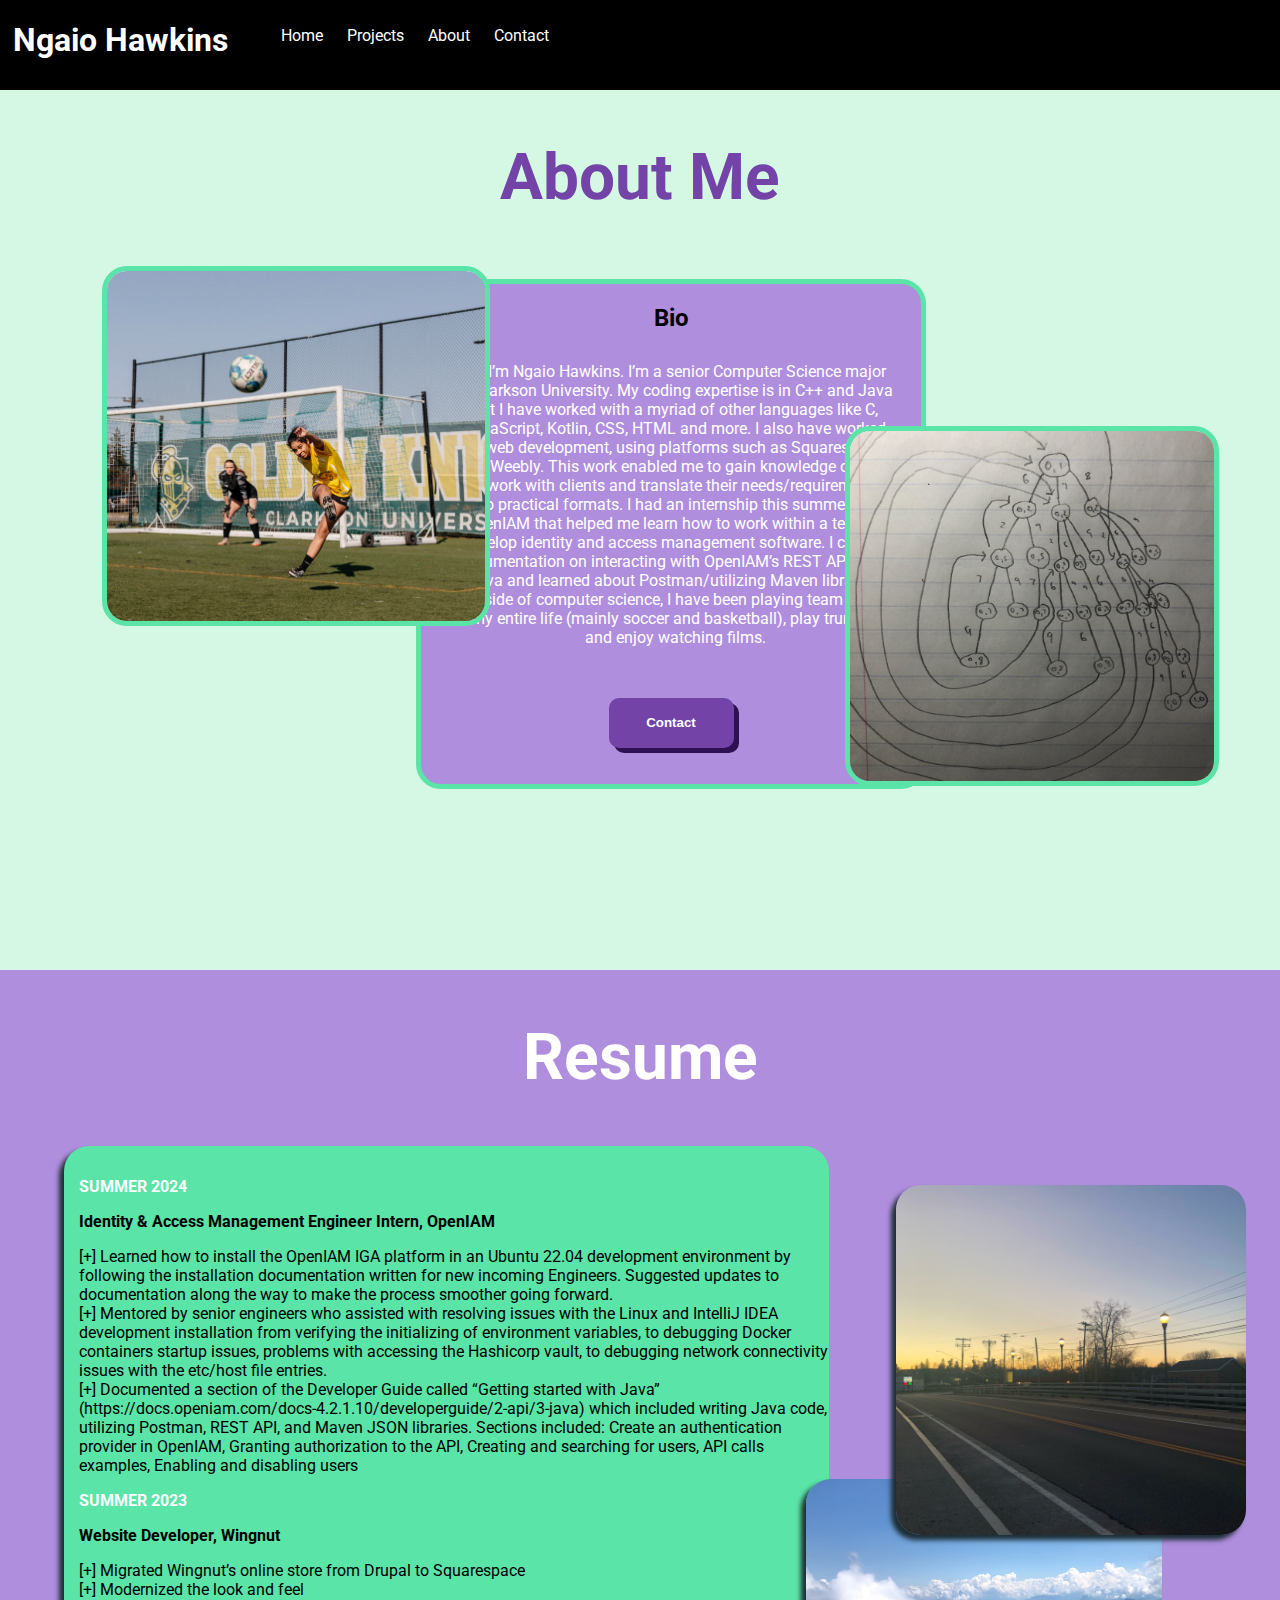
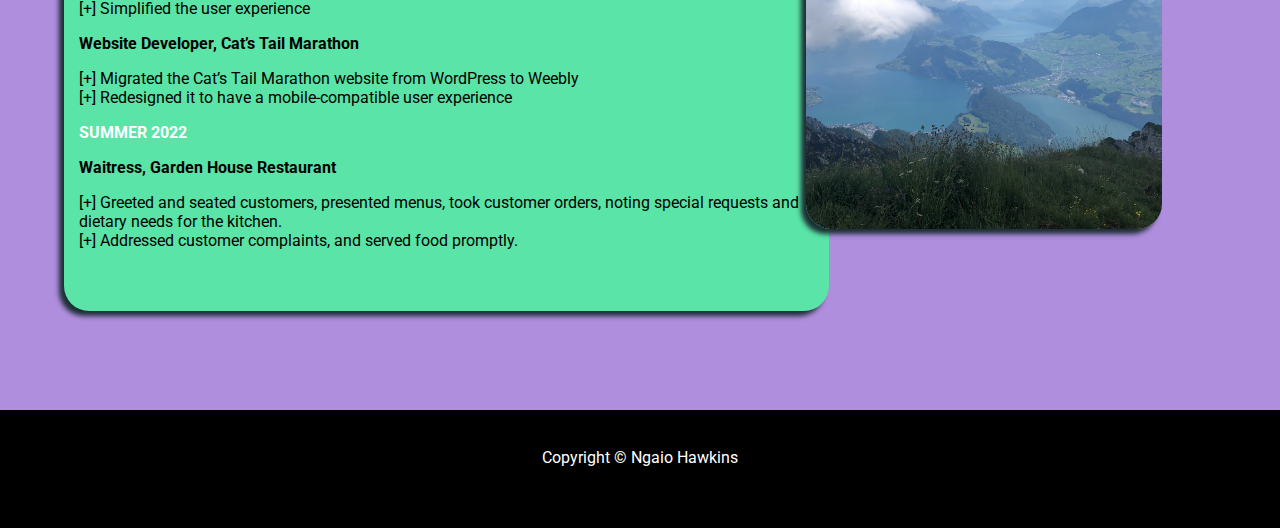
<file: website/about.html>
<!DOCTYPE html>
<html lang="en">

    <head>
        <meta charset="UTF-8">
        <meta name="viewport" content="width=device-width, initial-scale=1.0">
        <title>About</title>
        <link rel="stylesheet" href="styles.css">
        <style>
            @import url('https://fonts.googleapis.com/css2?family=Roboto:ital,wght@0,100;0,300;0,400;0,500;0,700;0,900;1,100;1,300;1,400;1,500;1,700;1,900&display=swap');
        </style>
    </head>

    <body>
        <header>
            <a href="index.html"><h1 class="title1">Ngaio Hawkins</h1></a>
            <div class="flex-bar">
                <nav class="navbar">
                    <a href="index.html" class="link">Home</a>
                    <a href="projects.html" class="link">Projects</a>
                    <a href="about.html" class="link">About</a>
                    <a href="contact.html" class="link">Contact</a>
                </nav>
            </div>
        </header>

        <main>
            <div class="about-me">
                <h1 id="about-title">About Me</h1>
                <div class="bio">
                    <h2 id="bio-title">Bio</h2>
                    <p id="bio-desc">Hi! I’m Ngaio Hawkins. I’m a senior Computer Science major at Clarkson University. My coding expertise is in C++ and Java but I have worked with a myriad of other languages like C, JavaScript, Kotlin, CSS, HTML and more. I also have worked in web development, using platforms such as Squarespace and Weebly. This work enabled me to gain knowledge on how to work with clients and translate their needs/requirements into practical formats. I had an internship this summer with OpenIAM that helped me learn how to work within a team to develop identity and access management software. I created documentation on interacting with OpenIAM’s REST API using Java and learned about Postman/utilizing Maven libraries. Outside of computer science, I have been playing team sports my entire life (mainly soccer and basketball), play trumpet and enjoy watching films.</p>
                    <a href="contact.html"><button id="contact-button">Contact</button></a>
                </div> 
                <img id="soccer-pic" src="about1.png" alt="soccer picture">
                <img id="math-pic" src="about2.png" alt="math picture">
            </div>

            <div class="resume">
                <h1 id="resume-title">Resume</h1>
                <img id="mountain-pic" src="about4.png" alt="mountain picture">
                <img id="street-pic" src="about3.jpeg" alt="street picture">
                <div class="experience">
                    <p class="resume-date">SUMMER 2024</p>
                    <p class="resume-job">Identity & Access Management Engineer Intern, OpenIAM</p>
                    <p class="resume-text">[+] Learned how to install the OpenIAM IGA platform in an Ubuntu 22.04 development environment by following the installation documentation written for new incoming Engineers. Suggested updates to documentation along the way to make the process smoother going forward.
                    <br>[+] Mentored by senior engineers who assisted with resolving issues with the Linux and IntelliJ IDEA development installation from verifying the initializing of environment variables, to debugging Docker containers startup issues, problems with accessing the Hashicorp vault, to debugging network connectivity issues with the etc/host file entries.
                    <br>[+] Documented a section of the Developer Guide called “Getting started with Java” (https://docs.openiam.com/docs-4.2.1.10/developerguide/2-api/3-java) which included writing Java code, utilizing Postman, REST API, and Maven JSON libraries. Sections included: Create an authentication provider in OpenIAM, Granting authorization to the API, Creating and searching for users, API calls examples, Enabling and disabling users</p>

                    <p class="resume-date">SUMMER 2023</p>
                    <p class="resume-job">Website Developer, Wingnut</p>
                    <p class="resume-text">[+] Migrated Wingnut’s online store from Drupal to Squarespace
                    <br>[+] Modernized the look and feel
                    <br>[+] Simplified the user experience</p>

                    <p class="resume-job">Website Developer, Cat’s Tail Marathon</p>
                    <p class="resume-text">[+] Migrated the Cat’s Tail Marathon website from WordPress to Weebly
                    <br>[+] Redesigned it to have a mobile-compatible user experience</p>

                    <p class="resume-date">SUMMER 2022</p>
                    <p class="resume-job">Waitress, Garden House Restaurant</p>
                    <p class="resume-text">[+] Greeted and seated customers, presented menus, took customer orders, noting special requests and dietary needs for the kitchen.
                    <br>[+] Addressed customer complaints, and served food promptly.</p>
                </div>
            </div>
        </main>
    </body>

    <footer class="home-bottom">
        <p id="footer-text">Copyright &copy; Ngaio Hawkins</p>
    </footer>

</html>
</file>
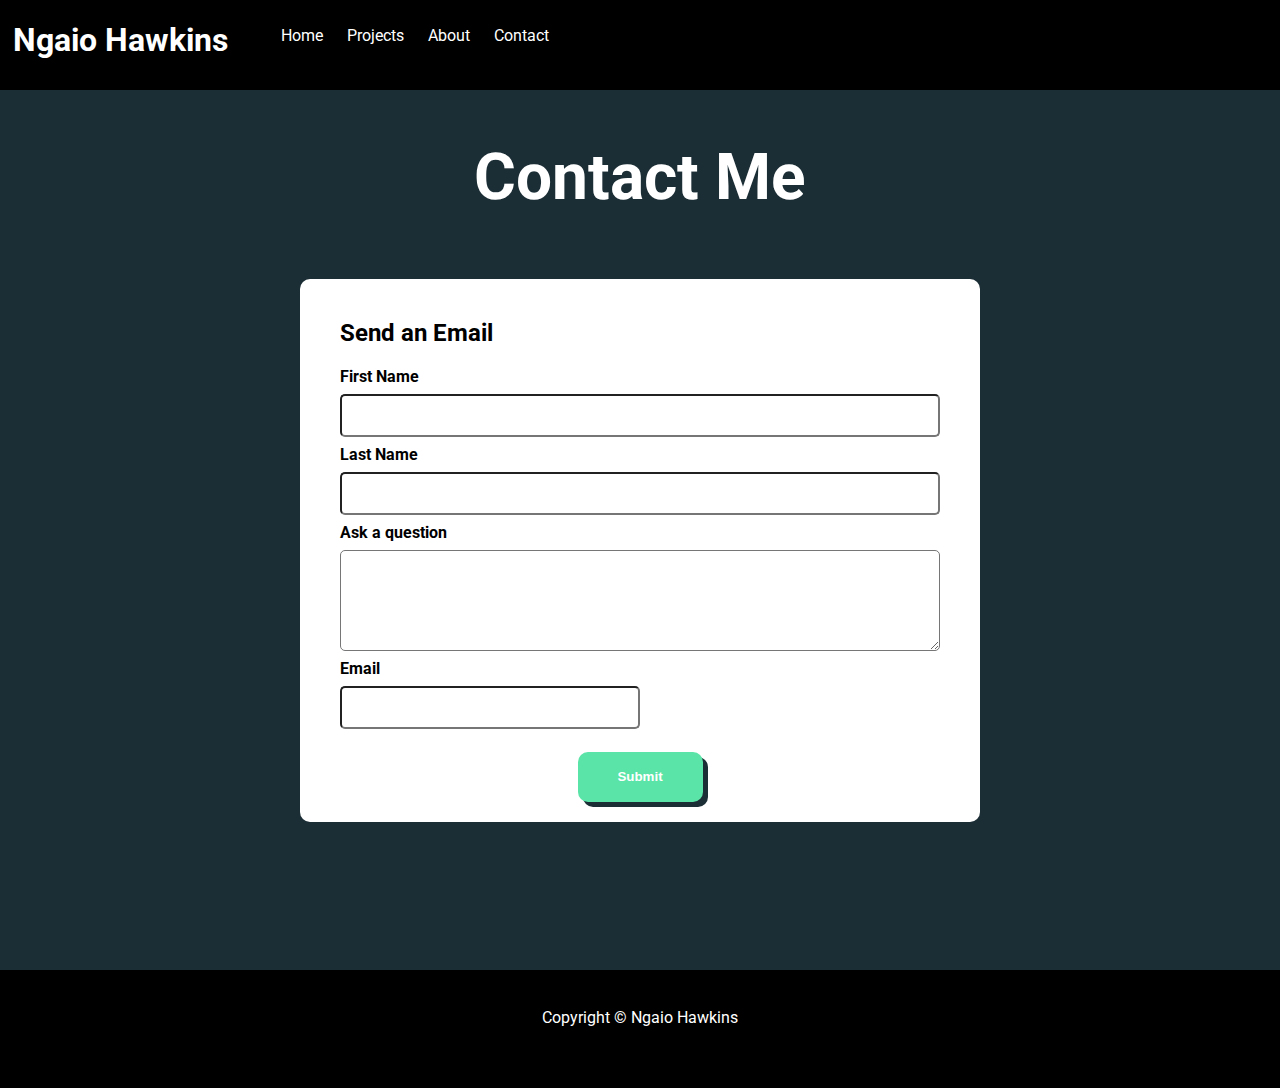
<file: website/contact.html>
<!DOCTYPE html>
<html lang="en">

    <head>
        <meta charset="UTF-8">
        <meta name="viewport" content="width=device-width, initial-scale=1.0">
        <title>Contact</title>
        <link rel="stylesheet" href="styles.css">
        <style>
            @import url('https://fonts.googleapis.com/css2?family=Roboto:ital,wght@0,100;0,300;0,400;0,500;0,700;0,900;1,100;1,300;1,400;1,500;1,700;1,900&display=swap');
        </style>
        <script src="contact.js" defer></script>
    </head>

    <body>
        <header>
            <a href="index.html"><h1 class="title1">Ngaio Hawkins</h1></a>
            <div class="flex-bar">
                <nav class="navbar">
                    <a href="index.html" class="link">Home</a>
                    <a href="projects.html" class="link">Projects</a>
                    <a href="about.html" class="link">About</a>
                    <a href="contact.html" class="link">Contact</a>
                </nav>
            </div>
        </header>

        <main>
            <div class="contact-me">
                <h1 class="contact-title">Contact Me</h1>
                <form action="mailto:ngaio.hawkins@gmail.com" method="POST">
                    <h2>Send an Email</h2>
            
                    <label id="contact-label" for="first-name">First Name</label>
                    <input type="text" id="first-name" name="firstName" required minlength="2" maxlength="30">
                
                    <label id="contact-label" for="last-name">Last Name</label>
                    <input type="text" id="last-name" name="lastName" required minlength="2" maxlength="30">

                    <label id="contact-label" for="question">Ask a question</label>
                    <textarea id="question" name="question" rows="5" cols="50" required></textarea>
                
                    <label id="contact-label" for="email">Email</label>
                    <input type="email" id="email" name="email" required>

                    <button id="button-contact" type="submit">Submit</button>
                </form>
            </div>
        </main>
    </body>

    <footer class="home-bottom">
        <p id="footer-text">Copyright &copy; Ngaio Hawkins</p>
    </footer>

</html>
</file>
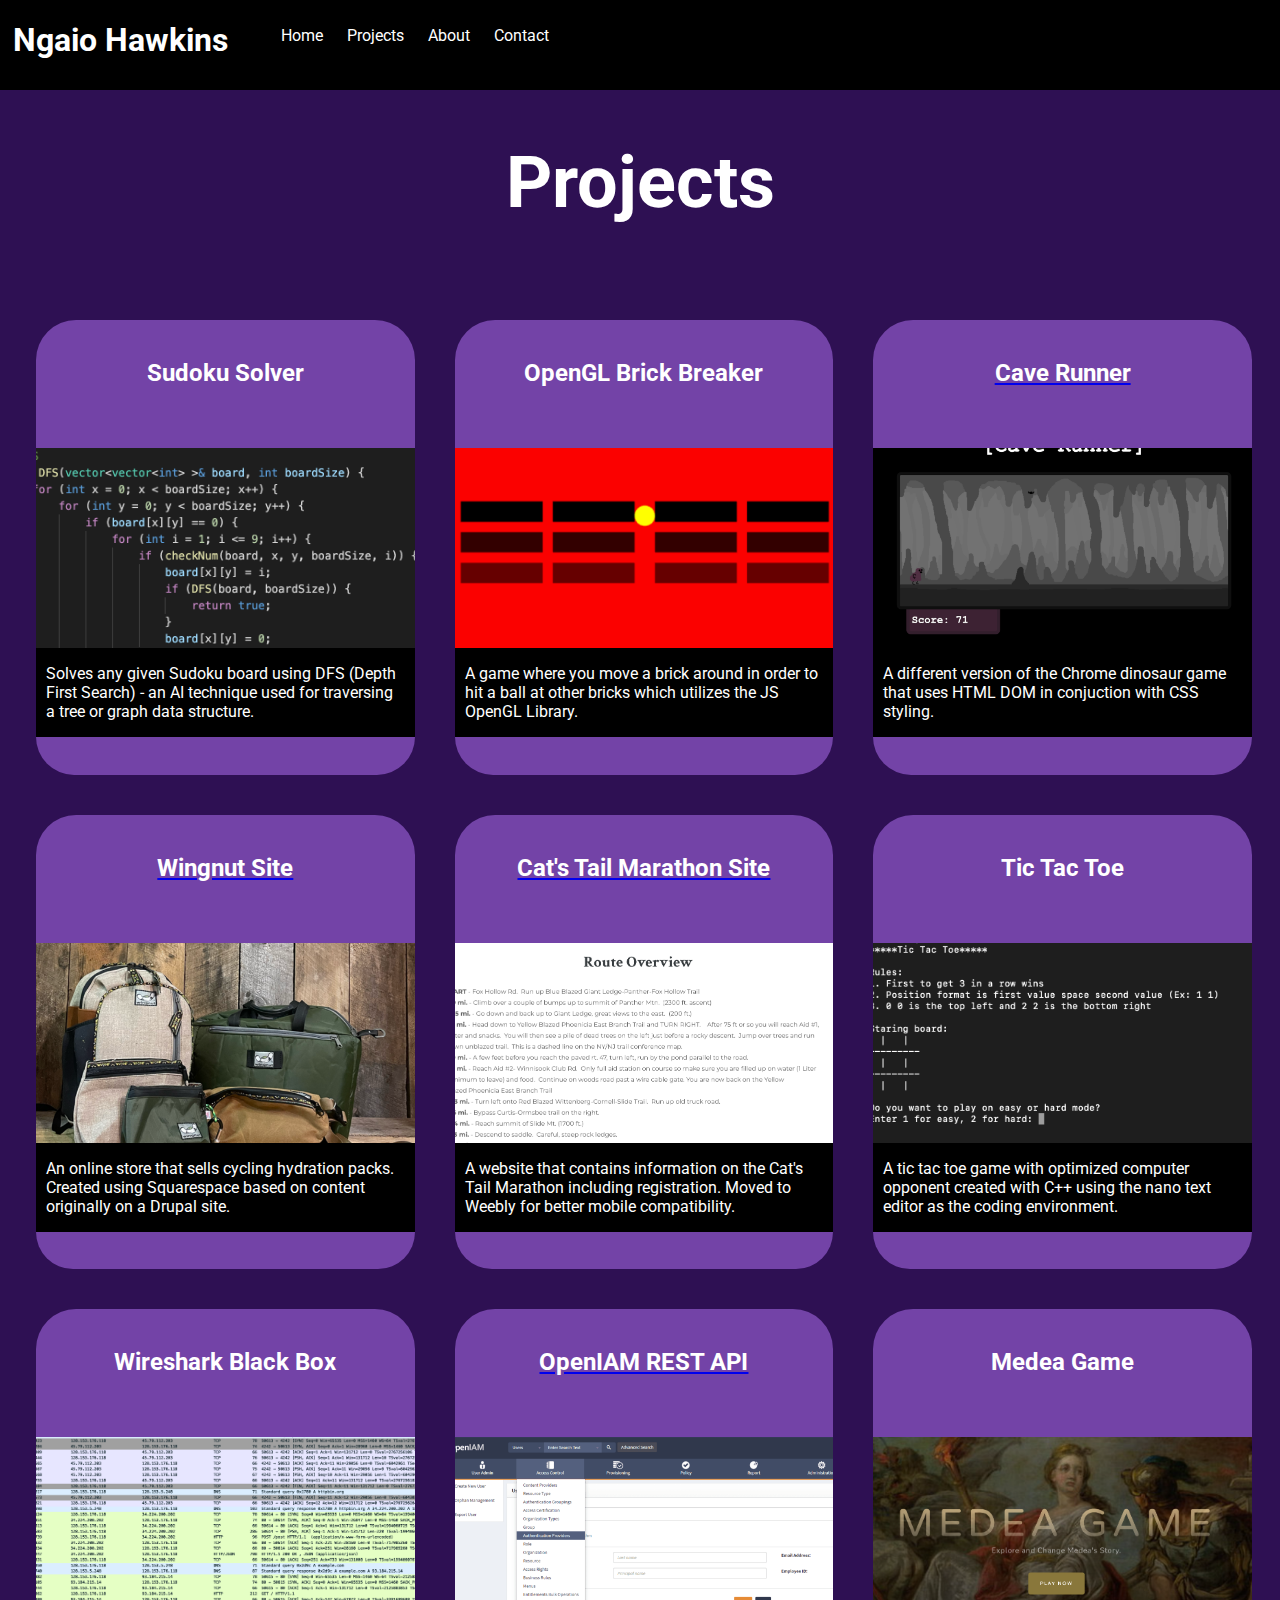
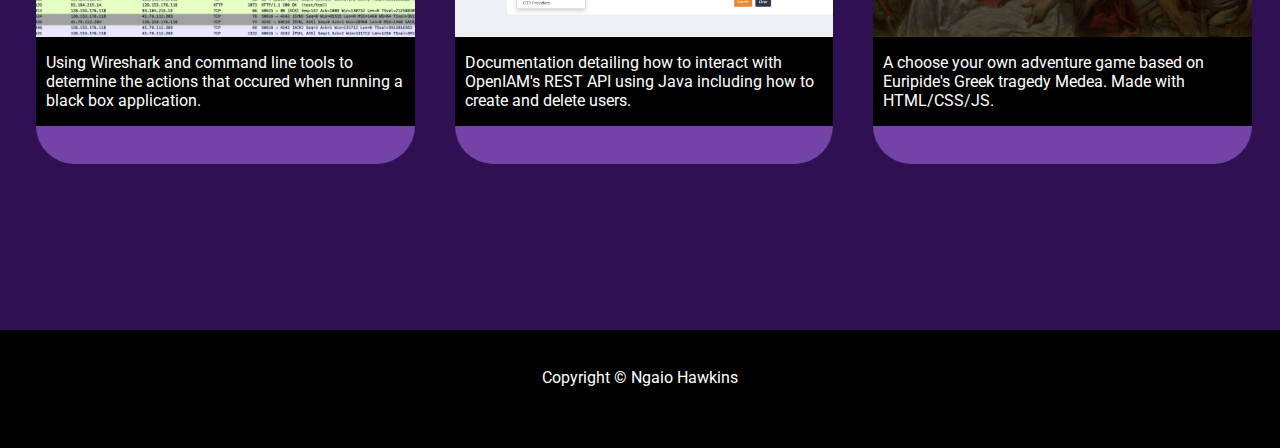
<file: website/projects.html>
<!DOCTYPE html>
<html lang="en">

    <head>
        <meta charset="UTF-8">
        <meta name="viewport" content="width=device-width, initial-scale=1.0">
        <title>Projects</title>
        <link rel="stylesheet" href="styles.css">
        <style>
            @import url('https://fonts.googleapis.com/css2?family=Roboto:ital,wght@0,100;0,300;0,400;0,500;0,700;0,900;1,100;1,300;1,400;1,500;1,700;1,900&display=swap');
        </style>
    </head>

    <body>
        <header>
            <a href="index.html"><h1 class="title1">Ngaio Hawkins</h1></a>
            <div class="flex-bar">
                <nav class="navbar">
                    <a href="index.html" class="link">Home</a>
                    <a href="projects.html" class="link">Projects</a>
                    <a href="about.html" class="link">About</a>
                    <a href="contact.html" class="link">Contact</a>
                </nav>
            </div>
        </header>

        <main>
            <div class="projects-page">
                <h1 class="projects-title-2">Projects</h1>
                <div class="media-gallery-2">
                    <article class="card">
                        <header>
                            <h2 id="project-name">Sudoku Solver</h2>
                        </header>
                        <img src="proj1.png" alt="Sudoku Solver">
                        <div class="card-content">
                            <p>Solves any given Sudoku board using DFS (Depth First Search) - an AI technique used for traversing a tree or graph data structure.</p>
                        </div>
                        <footer>
                        </footer>
                    </article>
    
                    <article class="card">
                        <header>
                            <h2 id="project-name">OpenGL Brick Breaker</h2>
                        </header>
                        <img src="proj2.png" alt="Brick Breaker">
                        <div class="card-content">
                            <p>A game where you move a brick around in order to hit a ball at other bricks which utilizes the JS OpenGL Library.</p>
                        </div>
                        <footer>
                        </footer>
                    </article>
    
                    <article class="card">
                        <header>
                            <a href="https://github.com/ngaiohawkins/cave-runner"><h2 id="project-name">Cave Runner</h2></a>
                        </header>
                        <img src="proj3.png" alt="Cave Runner">
                        <div class="card-content">
                            <p>A different version of the Chrome dinosaur game that uses HTML DOM in conjuction with CSS styling.</p>
                        </div>
                        <footer>
                        </footer>
                    </article>
                    <article class="card">
                        <header>
                            <a href="https://www.wingnutgear.com/"><h2 id="project-name">Wingnut Site</h2></a>
                        </header>
                        <img src="proj4.png" alt="Wingnut Site">
                        <div class="card-content">
                            <p>An online store that sells cycling hydration packs. Created using Squarespace based on content originally on a Drupal site.</p>
                        </div>
                        <footer>
                        </footer>
                    </article>
    
                    <article class="card">
                        <header>
                            <a href="https://www.catstailmarathon.com/"><h2 id="project-name">Cat's Tail Marathon Site</h2></a>
                        </header>
                        <img src="proj5.png" alt="Cat's Tail Marathon">
                        <div class="card-content">
                            <p>A website that contains information on the Cat's Tail Marathon including registration. Moved to Weebly for better mobile compatibility.</p>
                        </div>
                        <footer>
                        </footer>
                    </article>
    
                    <article class="card">
                        <header>
                            <h2 id="project-name">Tic Tac Toe</h2>
                        </header>
                        <img src="proj6.png" alt="Tic Tac Toe">
                        <div class="card-content">
                            <p>A tic tac toe game with optimized computer opponent created with C++ using the nano text editor as the coding environment.</p>
                        </div>
                        <footer>
                        </footer>
                    </article>
                    <article class="card">
                        <header>
                            <h2 id="project-name">Wireshark Black Box</h2>
                        </header>
                        <img src="proj7.png" alt="Black Box">
                        <div class="card-content">
                            <p>Using Wireshark and command line tools to determine the actions that occured when running a black box application.</p>
                        </div>
                        <footer>
                        </footer>
                    </article>
    
                    <article class="card">
                        <header>
                            <a href="https://docs.openiam.com/docs-4.2.1.10/developerguide/2-api/3-java"><h2 id="project-name">OpenIAM REST API</h2></a>
                        </header>
                        <img src="proj8.png" alt="OpenIAM REST API">
                        <div class="card-content">
                            <p>Documentation detailing how to interact with OpenIAM's REST API using Java including how to create and delete users.</p>
                        </div>
                        <footer>
                        </footer>
                    </article>
    
                    <article class="card">
                        <header>
                            <h2 id="project-name">Medea Game</h2>
                        </header>
                        <img src="proj9.png" alt="Game">
                        <div class="card-content">
                          <p>A choose your own adventure game based on Euripide's Greek tragedy Medea. Made with HTML/CSS/JS.</p>
                        </div>
                        <footer>
                        </footer>
                    </article> 
                </div>
            </div>
        </main>
    </body>

    <footer class="home-bottom">
        <p id="footer-text">Copyright &copy; Ngaio Hawkins</p>
    </footer>

</html>
</file>
<file: website/styles.css>
/* Home Page */
html {
    background-color: black;
}
body {
    margin: 0;
    padding: 0;
    font-family: "Roboto", sans-serif;
}

header {
    background-color: black;
    height: 10vh;
    width: auto;
}

.title1 {
    position: absolute;
    margin-left: 1%;
    color: white;
}

.flex-bar {
    display: flex;
    flex-flow: row;
    flex-wrap: wrap;
    justify-content: flex-start;
    padding-left: 25px;
}

.navbar {
    position: absolute;
    word-spacing: 20px;
    margin-left: 20%;
    margin-top: 2%;
}

.navbar a {
    color: white;
    text-decoration: none;
}

.navbar a:hover {
    color: #B08EDE;
    text-decoration: underline;
}

.home {
    position: relative;
    width: 100%;
    height: 40em;
    /*background-color: #46167D;*/
    background-color: #B08EDE;
}

h1 {
    color: white;
}

p {
    color: white;
}

#home-title {
    position: absolute;
    margin-left: 15%;
    margin-top: 12.5%;
    font-size: 4.5em;
}

#home-desc {
    position: absolute;
    margin-left: 25.5%;
    margin-top: 19%;
}

#home-button {
    position: absolute;
    margin-left: 26.7%;
    margin-top: 22.5%;
    height: 50px;
    width: 125px;
    border-radius: 10px;
    background-color: #5AE4A7;
    border: none;
    box-shadow: 5px 5px #1C2E35;
    font-weight: bold;
    color: white;
}

#home-button:hover {
    color: black;
}

#computer-pic {
    position: absolute;
    height: 350px;
    width: auto;
    margin-left: 60%;
    margin-top: 7.5%;
    border: 5px solid #7343A7;
    border-radius: 25px;
}

.glow {
    text-shadow: 3px 3px 2px #7343A7;
    transform: scale(1.05);
}

#projects-title {
    position: relative;
    text-align: center;
    font-size: 4.5em;
    padding-top: 50px;
    margin: 0;
    height: 1.5em;
    background-color: #D5F8E5;
    color: #7343A7;
}

.media-gallery {
    position: relative;
    background-color: #D5F8E5;
    height: 30em;
    width: 95%;
    display: grid;
    grid-template-columns: repeat(3, minmax(150px, 1fr));
    grid-gap: 40px;
    padding: 36px;
}

.card {
    display: grid;
    grid-template-rows: max-content 200px 1fr;
    transition: transform 0.3s;
}

.card:hover {
    transform: scale(1.05);
}

.card img {
    object-fit: cover;
    width: 100%;
    height: 100%;
}

.card header {
    background-color: #7343A7;
    border-top-right-radius: 40px;
    border-top-left-radius: 40px;
    text-align: center;
    color: white;
    padding: 5%;
}

.card-content {
    background-color: black;
    padding-left: 10px;
    padding-right: 10px;
}

.card footer {
    background-color: #7343A7;
    border-bottom-right-radius: 40px;
    border-bottom-left-radius: 40px;
    text-align: center;
    color: white;
    padding: 5%;
}

#card-button {
    position: absolute;
    background-color: #B08EDE;
    color: white;
    margin-top: 0;
    border: none;
}

.projects-button {
    position: relative;
    padding-top: 30px;
    padding-bottom: 65px;
    margin: 0;
    height: 3em;
    background-color: #D5F8E5;
    text-align: center;
}

#all-projects {
    height: 50px;
    width: 125px;
    border-radius: 10px;
    background-color: #7343A7;
    border: none;
    box-shadow: 5px 5px #2E1053;
    font-weight: bold;
    color: white;
}

#all-projects:hover {
    background-color: #7343A7;
    box-shadow: 5px 5px #2E1053;
    color: black;
}

.home-bottom {
    position: relative;
    margin: 0;
    height: 5em;
    background-color: black;
    color: white;
}

.scenery {
    background-color: #B08EDE;
    height: 73em;
}

#scenery-title {
    position: relative;
    text-align: center;
    font-size: 4.5em;
    padding-top: 50px;
    margin: 0;
    height: 2em;
    color: white;
}

.gallery {
    display: grid;
    grid-template-columns: repeat(auto-fill, minmax(25%, 1fr));
    gap: 40px;
    padding: 10px;
    justify-content: center;
}

.gallery img {
    margin: 0 auto;
}

.thumbnail {
    max-width: 65%;
    cursor: pointer;
    border-radius: 10px;
    box-shadow: -5px 5px 7px #1C2E35;
    transition: transform 0.3s;
}

.thumbnail:hover {
    transform: scale(1.05);
}

.lightbox {
    display: none;
    position: fixed;
    top: 0;
    left: 0;
    width: 100%;
    height: 100%;
    background: rgba(131, 154, 255, 0.6);
    justify-content: center;
    align-items: center;
    z-index: 9999;
}

.lightbox img {
    max-width: 80%;
    max-height: 80%;
    border-radius: 10px;
    box-shadow: 0 0 30px #1C2E35;
}

.close {
    position: absolute;
    top: 20px;
    right: 20px;
    font-size: 30px;
    color: #fff;
    cursor: pointer;
    z-index: 10000;
}

.prev, .next {
    color: #fff;
    font-size: 40px;
    cursor: pointer;
    position: absolute;
    top: 50%;
    transform: translateY(-50%);
    padding: 20px;
    z-index: 10000;
}

.prev {left: 20px;}
.next {right: 20px;}

#footer-text {
    margin-top: 3%;
    text-align: center;
}

/* About Page */
.about-me {
    position: relative;
    width: 100%;
    height: 55em;
    background-color: #D5F8E5;
}

#about-title {
    margin: 0;
    font-size: 4em;
    padding-top: 50px;
    color: #7343A7;
    text-align: center;
}

.bio {
    position: absolute;
    margin-left: 32.5%;
    margin-top: 5%;
    height: 500px;
    width: 500px;
    border: 5px solid #5AE4A7;
    background-color: #B08EDE;
    border-radius: 25px;
}

#bio-title {
    text-align: center;
    color: black;
}

#bio-desc {
    color: white;
    text-align: center;
    padding-top: 10px;
    padding-left: 35px;
    padding-right: 27px;
}

#soccer-pic {
    position: absolute;
    height: 350px;
    width: auto;
    margin-left: 8%;
    margin-top: 4%;
    border: 5px solid #5AE4A7;
    border-radius: 25px;
}

#math-pic {
    position: absolute;
    height: 350px;
    width: auto;
    margin-left: 66%;
    margin-top: 16.5%;
    border: 5px solid #5AE4A7;
    border-radius: 25px;
}

#contact-button {
    position: absolute;
    margin-top: 7%;
    margin-left: 37.5%;
    height: 50px;
    width: 125px;
    border-radius: 10px;
    background-color: #7343A7;
    border: none;
    box-shadow: 5px 5px #2E1053;
    font-weight: bold;
    color: white;
}

#contact-button:hover {
    color: black;
}

.resume {
    position: relative;
    height: 65em;
    background-color: #B08EDE;
}

#resume-title {
    margin: 0;
    font-size: 4em;
    padding-top: 50px;
    text-align: center;
}

.experience {
    margin-left: 5%;
    margin-top: 4%;
    padding-left: 15px;
    padding-top: 15px;
    height: 750px;
    width: 750px;
    border-radius: 25px;
    background-color: #5AE4A7;
    box-shadow: -5px 5px 5px #1C2E35;
}

.resume-date {
    font-weight: bold;
    color: white;
}

.resume-job {
    font-weight: bold;
    color: black;
}

.resume-text {
    color: black;
}

#street-pic {
    position: absolute;
    height: 350px;
    width: auto;
    margin-left: 70%;
    margin-top: 7%;
    box-shadow: -5px 5px 5px #1C2E35;
    border-radius: 25px;
}

#mountain-pic {
    position: absolute;
    height: 350px;
    width: auto;
    margin-left: 63%;
    margin-top: 30%;
    box-shadow: -5px 5px 5px #1C2E35;
    border-radius: 25px;
}

/* Projects Page */
.projects-page {
    background-color: #2E1053;
    height: 115em;
}
.media-gallery-2 {
    position: relative;
    height: 30em;
    width: 95%;
    display: grid;
    grid-template-columns: repeat(3, minmax(150px, 1fr));
    grid-gap: 40px;
    padding: 36px
}

.projects-title-2 {
    position: relative;
    text-align: center;
    font-size: 4.5em;
    padding-top: 50px;
    margin: 0;
    height: 2em;
    color: white;
}

#project-name {
    color: white;
    text-decoration: none;
}

#project-name:hover {
    text-decoration: underline;
}

/* Contact Page */
.contact-me {
    background-color: #1C2E35;
    height: 55em;
    width: auto;
}

.contact-title {
    margin: 0;
    font-size: 4em;
    padding-top: 50px;
    color: white;
    text-align: center;
}

#contact-label {
    font-weight: bold;
}

form {
    display: flex;
    flex-direction: column;
    align-content: center;
    background-color: white;
    margin-left: auto;
    margin-right: auto;
    margin-top: 5%;
    padding: 20px 40px;
    border-radius: 10px;
    max-width: 600px;
    width: 100%;
}

input[type=text] {
    width: 100%;
    padding: 12px 20px;
    border-radius: 5px;
    margin: 8px 0;
    box-sizing: border-box;
}

input[type=text]:focus {
    background-color: whitesmoke;
}

input[type=email] {
    width: 50%;
    padding: 12px 20px;
    border-radius: 5px;
    margin: 8px 0;
    box-sizing: border-box;
}

input[type=email]:focus {
    background-color: whitesmoke;
}

textarea {
    width: 100%;
    padding: 12px 20px;
    border-radius: 5px;
    margin: 8px 0;
    box-sizing: border-box;
}

textarea:focus {
    background-color: whitesmoke;
}

#button-contact {
    height: 50px;
    width: 125px;
    text-align: center;
    border-radius: 10px;
    margin-top: 15px;
    margin-left: auto;
    margin-right: auto;
    background-color: #5AE4A7;
    border: none;
    box-shadow: 5px 5px #1C2E35;
    font-weight: bold;
    color: white;
}

#button-contact:hover {
    color: black;
}
</file>
